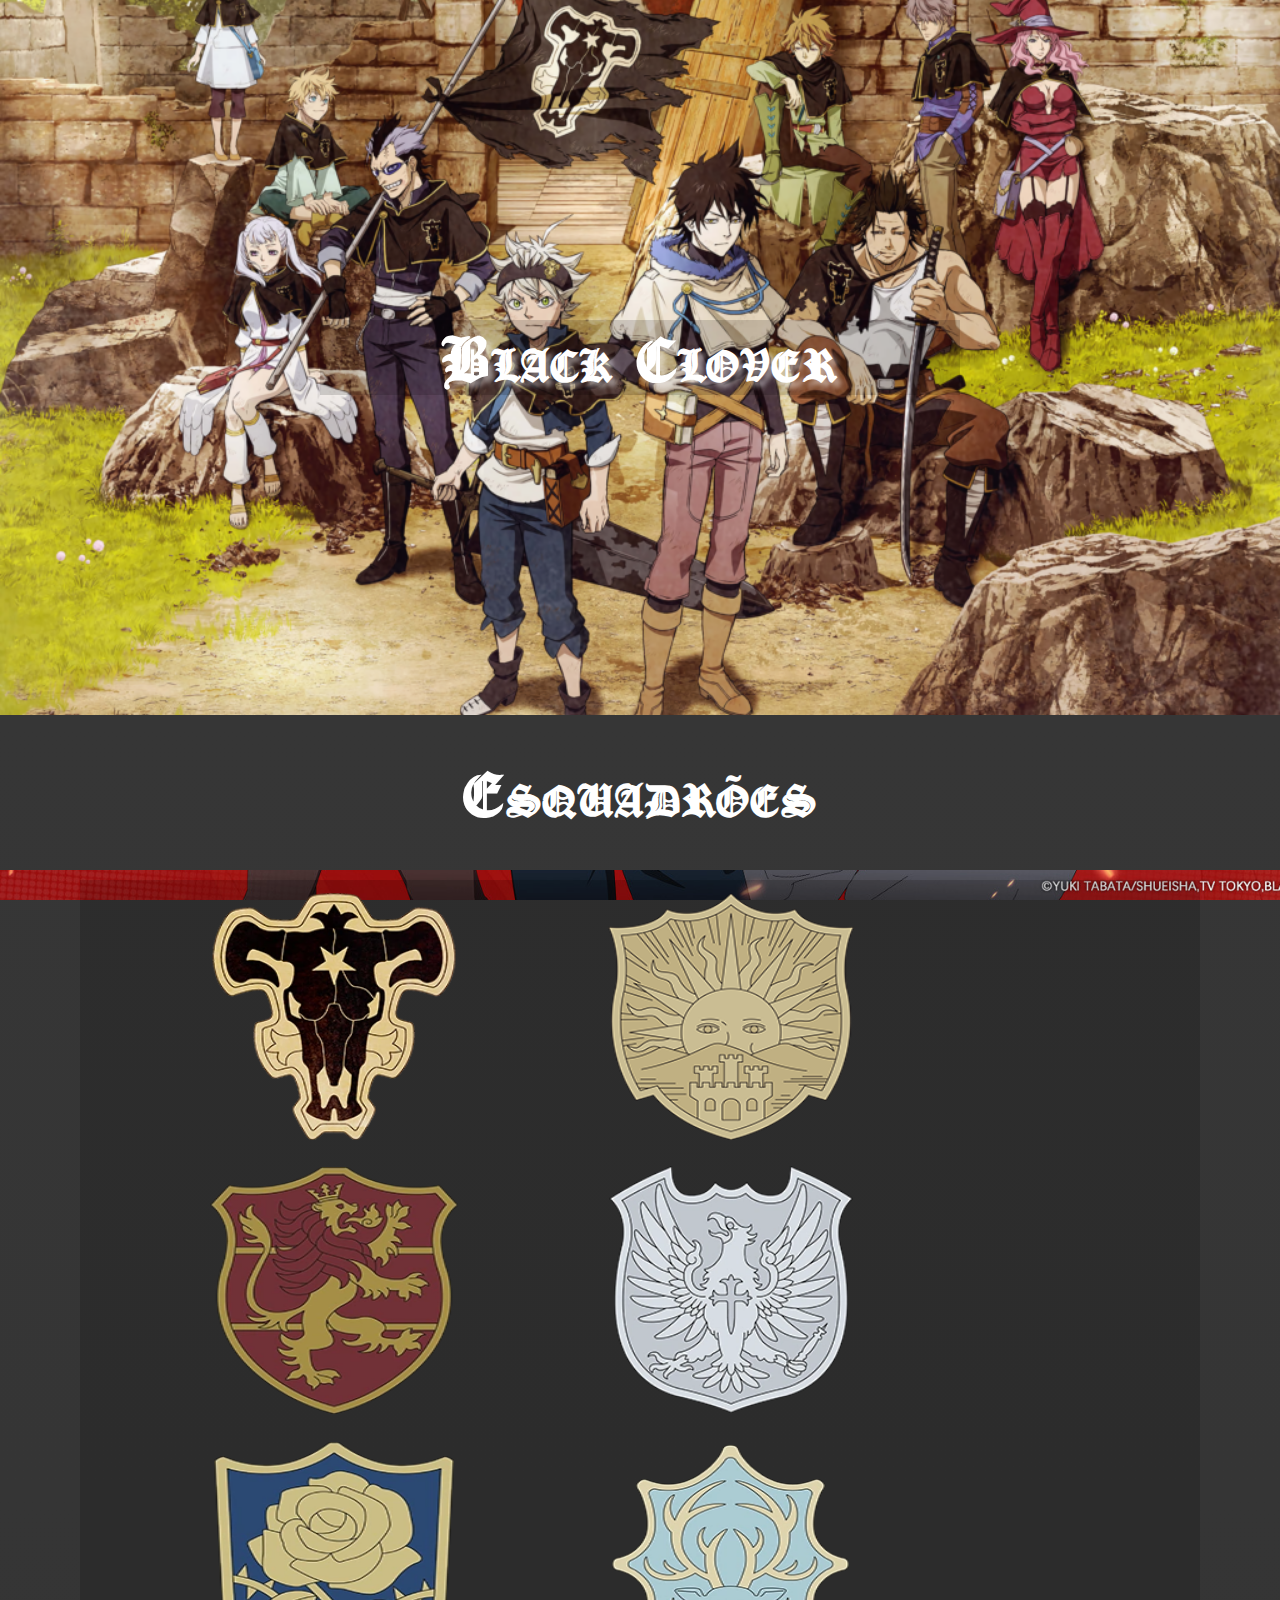
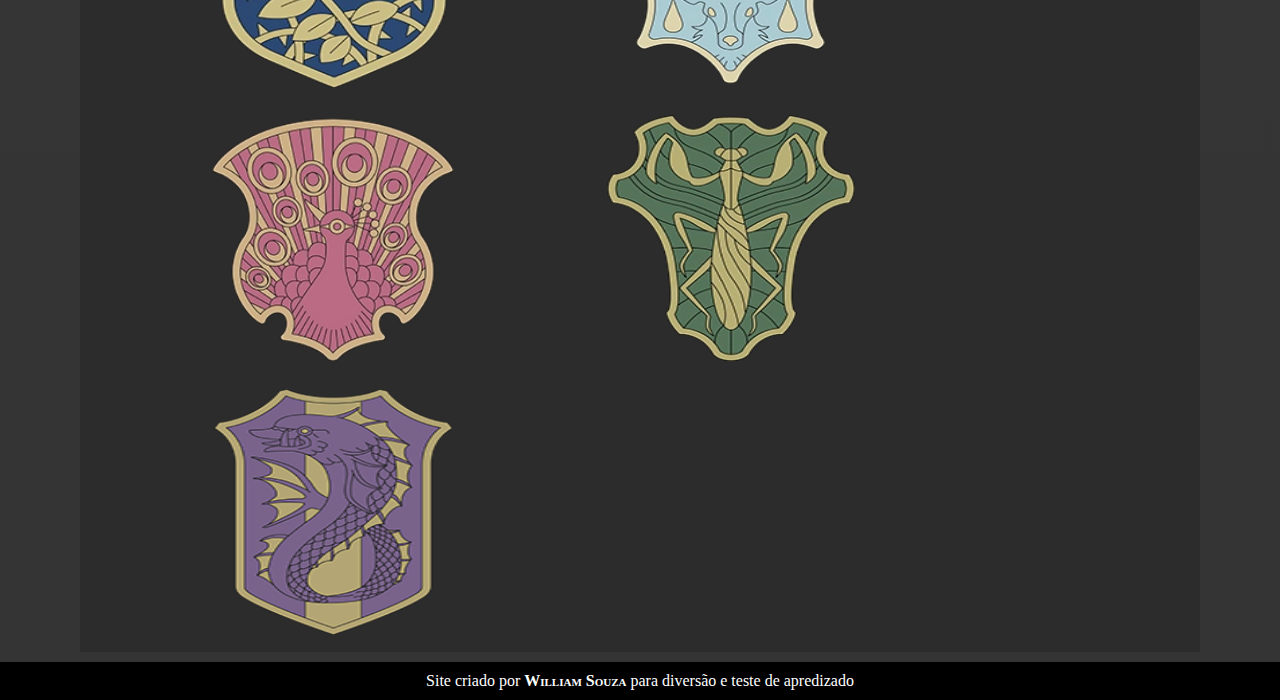
<file: index.html>
<!DOCTYPE html>
<html lang="en">
<head>
    <meta charset="UTF-8">
    <meta http-equiv="X-UA-Compatible" content="IE=edge">
    <meta name="viewport" content="width=device-width, initial-scale=1.0">
    <title>Document</title>
    <link rel="stylesheet" href="estilo/style.css">
</head>
<body>
    <header>
        <h1>
            Black Clover
        </h1>
    </header>
    <main>
        <h2>Esquadrões</h2>
        <section>
            <ul>
                <li><a href="touros-neegros.html"><img id="centro" src="imagens/touros-negros.jpg" alt=""></a></li>
                <li><img id="centro" src="imagens/alvorecer-dourado.jpg" alt=""></li>
                <li><img id="centro" src="imagens/reis-leoes-carmesins.jpg" alt=""></li>
                <li><img id="centro" src="imagens/aguias_de_prata.jpg" alt=""></li>
                <li><img id="centro" src="imagens/Rosa_Azul.jpg" alt=""></li>
                <li><img id="centro" src="imagens/cervo-ciano.jpg" alt=""></li>
                <li><img id="centro" src="imagens/pavoes-corais.jpg" alt=""></li>
                <li><img id="centro" src="imagens/louva-a-deus-verdes.jpg" alt=""></li>
                <li><img id="centro" src="imagens/orcas-purpuras.jpg" alt=""></li>
            </ul>
        </section>
    </main>
    <footer>
        <p>Site criado por <a href="testewilliamalmeid.github.io">William Souza</a> para diversão e teste de apredizado</p>
    </footer>
</body>
</html>
</file>
<file: estilo/style.css>
@charset "UTF-8";

@font-face {
    font-family: 'Cloister Black';
    src: url('../fontes/cloister_black/CloisterBlack.ttf') format(truetype);
    font-weight: normal;
}

* {
    padding: 0px;
    margin: auto;
    color: white;
    font-size: 1em;
}

body {
    min-width: 100%;
    max-width: 1000px;
    height: 100vh;
}

header {
    font-family: 'Cloister Black';
    text-align: center;
    font-size: 4em;
    padding: 25%;
    text-shadow: 5px 5px 5px rgba(255, 255, 255, 0.46);
    background-image: url('../imagens/Black-Clover-Wallpaper-1024x640.png');
    background-repeat: no-repeat;
    background-size: cover;
    background-position: center center;
}

header h1 {
    background-color: rgba(0, 0, 0, 0.148);
    font-variant: small-caps;
}

main {
    padding: 0px;
    background-image: linear-gradient(to bottom, rgba(0, 0, 0, 0.79), rgb(52, 52, 52));
}

main h2 {
    font-family: 'Cloister Black';
    font-size: 4em;
    text-align: center;
    padding: 40px;
    margin: 0px;
    font-variant: small-caps;
}

section {
    max-width: 98%;
    margin: 0px;
    padding: 10px 80px;
    background-image: url('../imagens/imagemfundo.jpg');
    background-repeat: no-repeat;
    background-size: cover;
    background-attachment: fixed;
    background-position: center center;
}

ul{
    background-color: rgba(0, 0, 0, 0.152);
    margin: auto;
    padding: 1px;
}

li {
    display: inline-block;
    margin: auto;
    padding: 10px 0px;
    padding-left: 10vw;
    padding-right: 15px;
}

img#centro{
    max-width: 15vw;
    min-width: 250px;
    max-height: 250px;
    min-height: 15vw;
    margin: auto;
}


footer {
    background-color: black;
    color: white;
    text-align: center;
    margin: 0px;
    padding: 10px;
}

footer a {
    text-decoration: none;
    font-weight: bolder;
    font-variant: small-caps;
}

footer a:hover {
    font-size: 1.1em;
    text-decoration: underline;
    color: whitesmoke;
}
</file>
